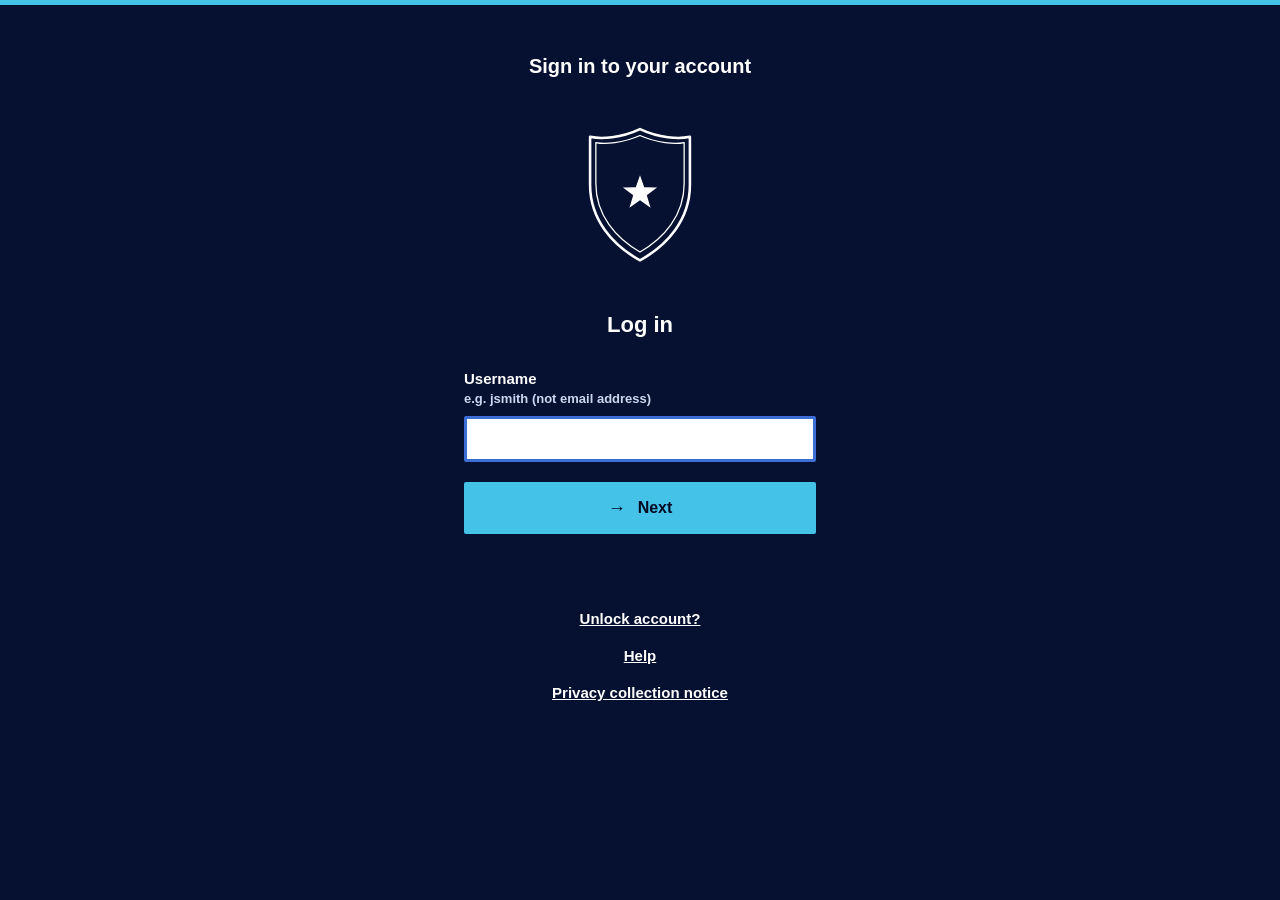
<file: public/index.html>
<!doctype html>
<html lang="en">
<head>
  <meta charset="UTF-8" />
  <meta name="viewport" content="width=device-width, initial-scale=1.0" />
  <title>Scuffathon Verify — Sign In</title>
  <link rel="stylesheet" href="css/login.css" />
</head>
<body>
  <div class="top-bar"></div>

  <div class="login-wrap">
    <p class="page-heading">Sign in to your account</p>

    <svg class="crest" viewBox="0 0 200 232" role="img" aria-label="Scuffathon crest" xmlns="http://www.w3.org/2000/svg">
      <!-- Original shield emblem (not based on any real institution's mark) -->
      <!-- outer shield -->
      <path d="M100,8 C70,22 40,24 22,20 L22,95 C22,150 58,190 100,213 C142,190 178,150 178,95 L178,20 C160,24 130,22 100,8 Z"
            fill="none" stroke="#fff" stroke-width="4" stroke-linejoin="round" />
      <!-- inner shield border (ornate double line) -->
      <path d="M100,18 C73,30 45,32 31,29 L31,93 C31,143 63,179 100,200 C137,179 169,143 169,93 L169,29 C155,32 127,30 100,18 Z"
            fill="none" stroke="#fff" stroke-width="2" stroke-linejoin="round" />
      <!-- star above the book -->
      <path d="M100,80 L106.6,99 L126.7,99.4 L110.6,111.5 L116.5,130.7 L100,119.2 L83.5,130.7 L89.4,111.5 L73.3,99.4 L93.4,99 Z"
            fill="#fff" />
    </svg>

    <h1 class="login-title">Log in</h1>

    <!-- Step 1: username -->
    <form id="step-username">
      <div class="field">
        <label for="username">Username</label>
        <div class="hint">e.g. jsmith (not email address)</div>
        <input type="text" id="username" autocomplete="username" autofocus />
      </div>
      <button type="submit" class="btn"><span class="arrow">&#8594;</span> Next</button>
    </form>

    <!-- Step 2: password -->
    <form id="step-password" hidden>
      <div class="field">
        <label for="password">Password</label>
        <div class="hint" id="username-echo"></div>
        <input type="password" id="password" autocomplete="current-password" />
      </div>
      <button type="submit" class="btn"><span class="arrow">&#8594;</span> Log in</button>
    </form>

    <div class="message" id="login-message"></div>

    <div class="links">
      <a href="#" onclick="return false">Unlock account?</a>
      <a href="#" onclick="return false">Help</a>
      <a href="#" onclick="return false">Privacy collection notice</a>
    </div>
  </div>

  <script src="js/state.js"></script>
  <script src="js/login.js"></script>
</body>
</html>
</file>
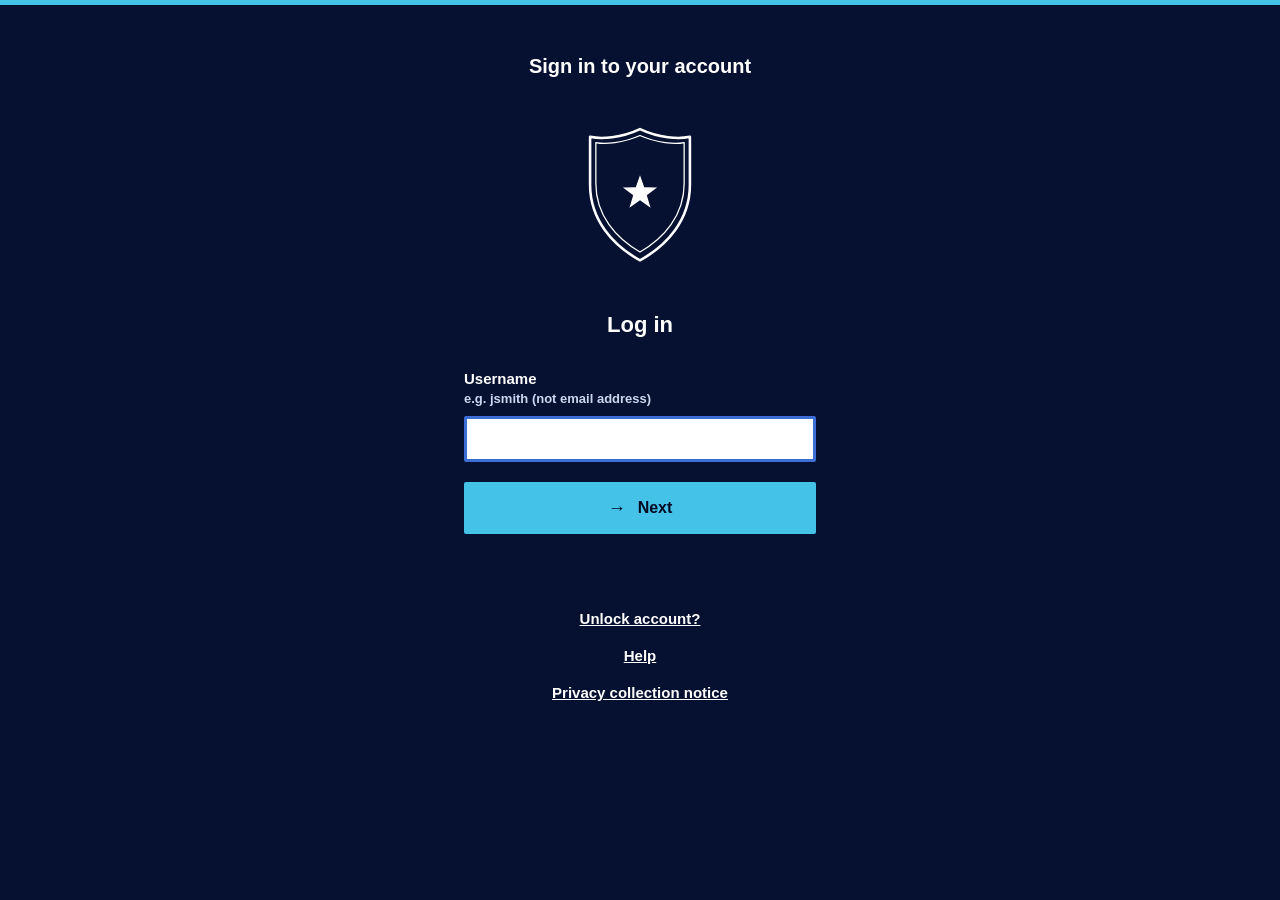
<file: public/app-check.html>
<!doctype html>
<html lang="en">
<head>
  <meta charset="UTF-8" />
  <meta name="viewport" content="width=device-width, initial-scale=1.0" />
  <title>Scuffathon Verify — Confirm Your Okta Verify</title>
  <link rel="stylesheet" href="css/login.css" />
  <link rel="stylesheet" href="css/app-check.css" />
</head>
<body>
  <div class="top-bar"></div>

  <div class="login-wrap">
    <p class="page-heading">Okta Verify Verifier</p>

    <svg class="crest" viewBox="0 0 200 232" role="img" aria-label="Scuffathon crest" xmlns="http://www.w3.org/2000/svg">
      <path d="M100,8 C70,22 40,24 22,20 L22,95 C22,150 58,190 100,213 C142,190 178,150 178,95 L178,20 C160,24 130,22 100,8 Z"
            fill="none" stroke="#fff" stroke-width="4" stroke-linejoin="round" />
      <path d="M100,18 C73,30 45,32 31,29 L31,93 C31,143 63,179 100,200 C137,179 169,143 169,93 L169,29 C155,32 127,30 100,18 Z"
            fill="none" stroke="#fff" stroke-width="2" stroke-linejoin="round" />
      <path d="M100,80 L106.6,99 L126.7,99.4 L110.6,111.5 L116.5,130.7 L100,119.2 L83.5,130.7 L89.4,111.5 L73.3,99.4 L93.4,99 Z"
            fill="#fff" />
    </svg>

    <h1 class="login-title">Confirm your Okta Verify</h1>

    <!-- Step 1: pick the real Okta Verify app out of a lineup -->
    <div id="app-step-1">
      <p class="hint app-check-hint">Nobody verifies that Okta Verify is the actual Okta Verify. So — which of these is the real one?</p>
      <div class="app-options" id="app-options"></div>
    </div>

    <!-- Step 2: retype a short code to confirm -->
    <div id="app-step-2" hidden>
      <p class="hint app-check-hint">Good. Last check — type the code shown to confirm this session.</p>
      <div class="app-code" id="app-code"></div>
      <form id="app-code-form">
        <div class="field">
          <label for="app-code-input">Confirmation code</label>
          <input type="text" id="app-code-input" autocomplete="off" inputmode="numeric" maxlength="4" />
        </div>
        <button type="submit" class="btn">Continue</button>
      </form>
    </div>

    <div class="message" id="app-check-message"></div>
  </div>

  <script src="js/state.js"></script>
  <script src="js/cheat.js"></script>
  <script src="js/app-check.js"></script>
</body>
</html>
</file>
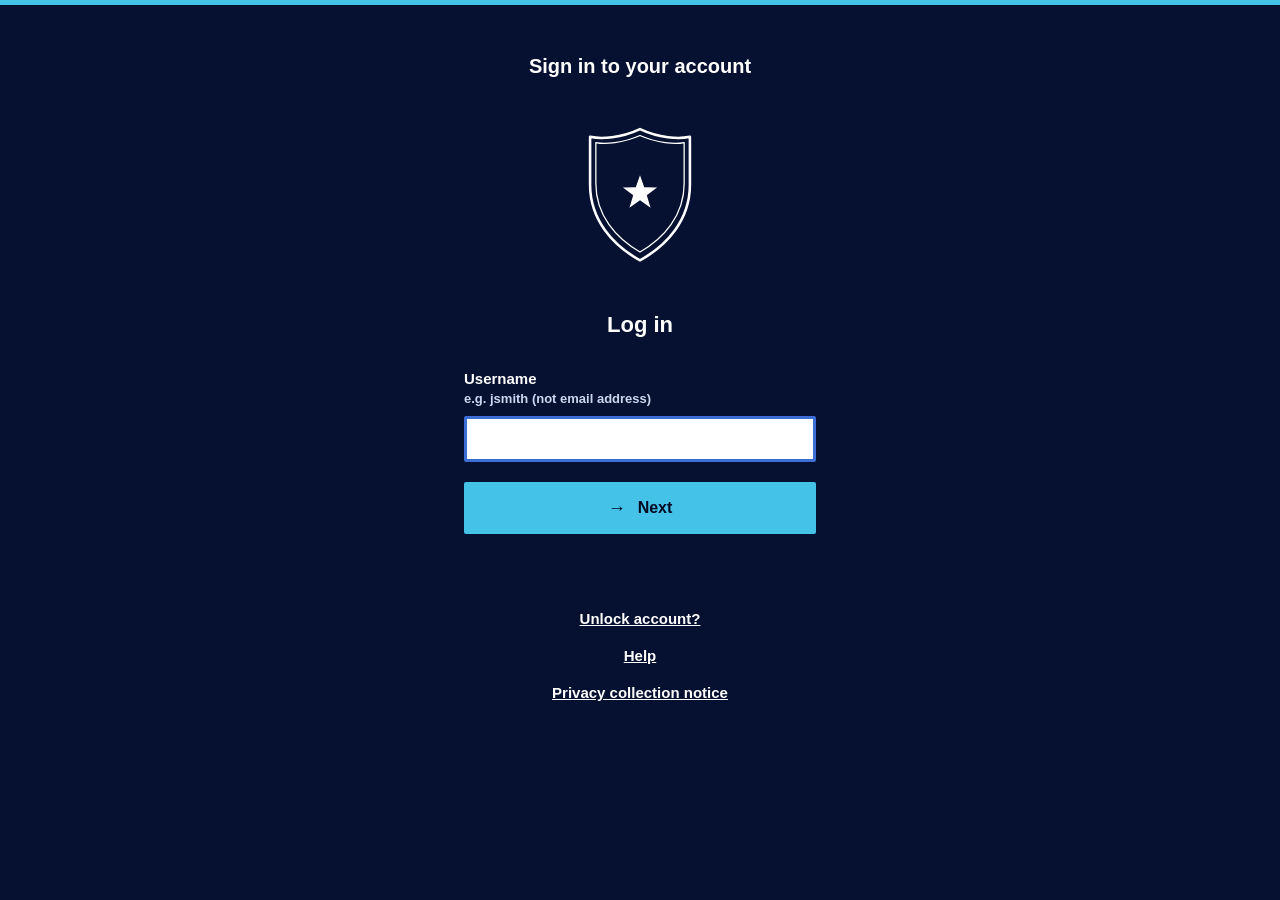
<file: public/home.html>
<!doctype html>
<html lang="en">
<head>
  <meta charset="UTF-8" />
  <meta name="viewport" content="width=device-width, initial-scale=1.0" />
  <title>Scuffathon Verify — Verified</title>
  <link rel="stylesheet" href="css/style.css" />
</head>
<body>
  <!--
    TODO / HANDOFF NOTE (planned feature, not built yet):
    This is the "after the last puzzle" screen. The idea is to show the 6-digit
    code you'd actually use to log into your own account here — but keep it
    HIDDEN behind a "reveal" control. When the user tries to unhide/reveal it,
    pop up a FAKE in-page payment page (a joke paywall, all client-side — it
    must NOT collect real card details or impersonate a real payment provider;
    keep it obviously fake). Only after "paying" does the 6-digit code reveal.
    Where to build it: add the hidden code + reveal button in this card, and a
    fake-payment overlay (similar pattern to the QTE overlay in js/chaos.js).
  -->
  <div class="card text-center">
    <div class="center-icon">✅</div>
    <h1>You're verified</h1>
    <p class="subtitle" id="welcome-text">Welcome.</p>

    <button id="logout-btn">Log out</button>
    <div class="message" id="home-message"></div>
  </div>

  <script src="js/state.js"></script>
  <script src="js/home.js"></script>
</body>
</html>
</file>
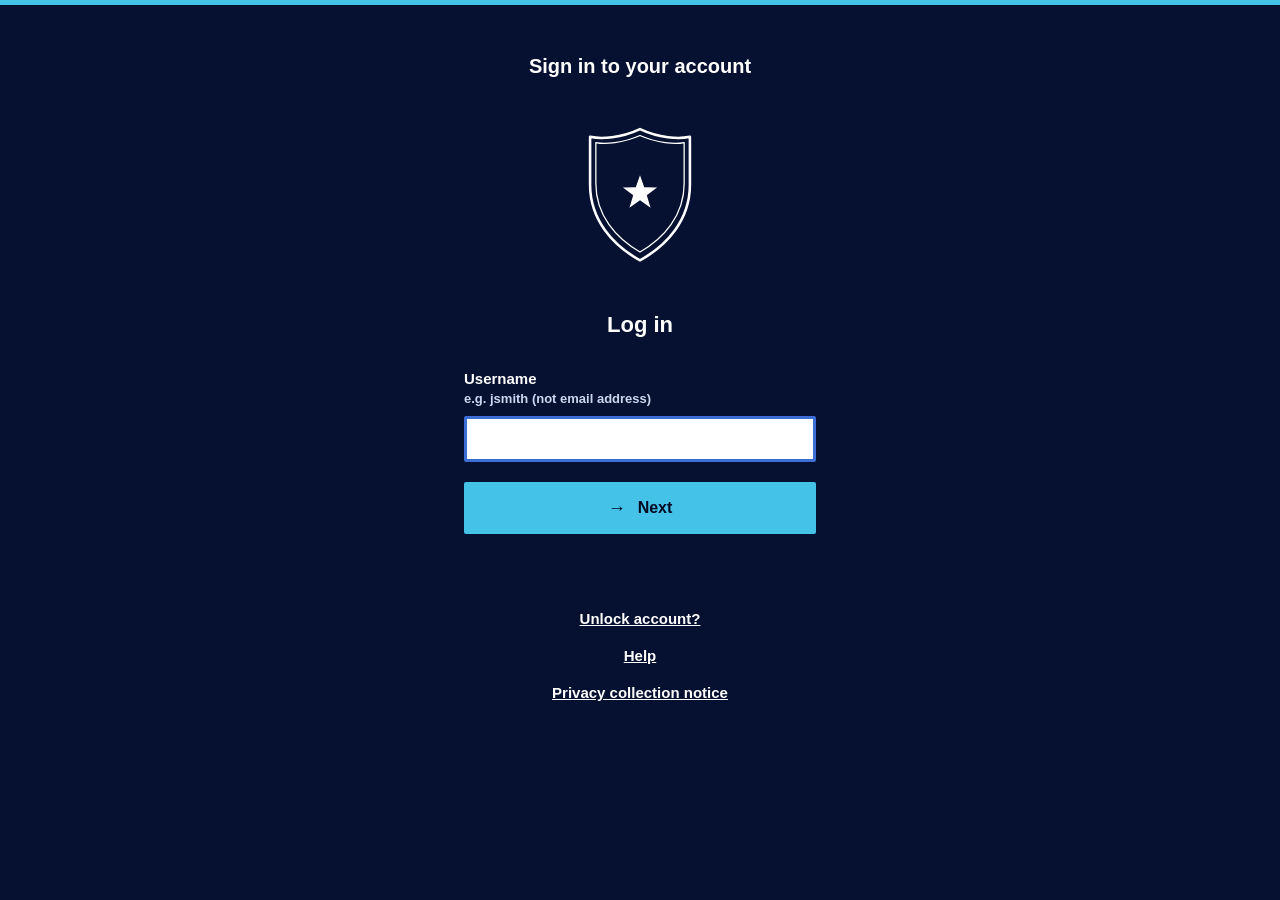
<file: public/verify-confirm.html>
<!doctype html>
<html lang="en">
<head>
  <meta charset="UTF-8" />
  <meta name="viewport" content="width=device-width, initial-scale=1.0" />
  <title>Scuffathon Verify — Sign-in Request</title>
  <link rel="stylesheet" href="css/style.css" />
</head>
<body>
  <div class="card text-center">
    <div class="brand">
      <div class="brand-mark"></div>
      <div class="brand-name">Okta UNVerify</div>
    </div>

    <div class="center-icon">&#128276;</div>
    <h1>New sign-in request</h1>
    <p class="subtitle">Requested for <strong id="confirm-user"></strong>. Tap Verify if this was you.</p>

    <button id="verify-btn">Verify</button>
    <button class="link-btn" id="deny-btn">This wasn't me</button>
    <div class="message" id="confirm-message"></div>
  </div>

  <script src="js/state.js"></script>
  <script src="js/verify-confirm.js"></script>
</body>
</html>
</file>
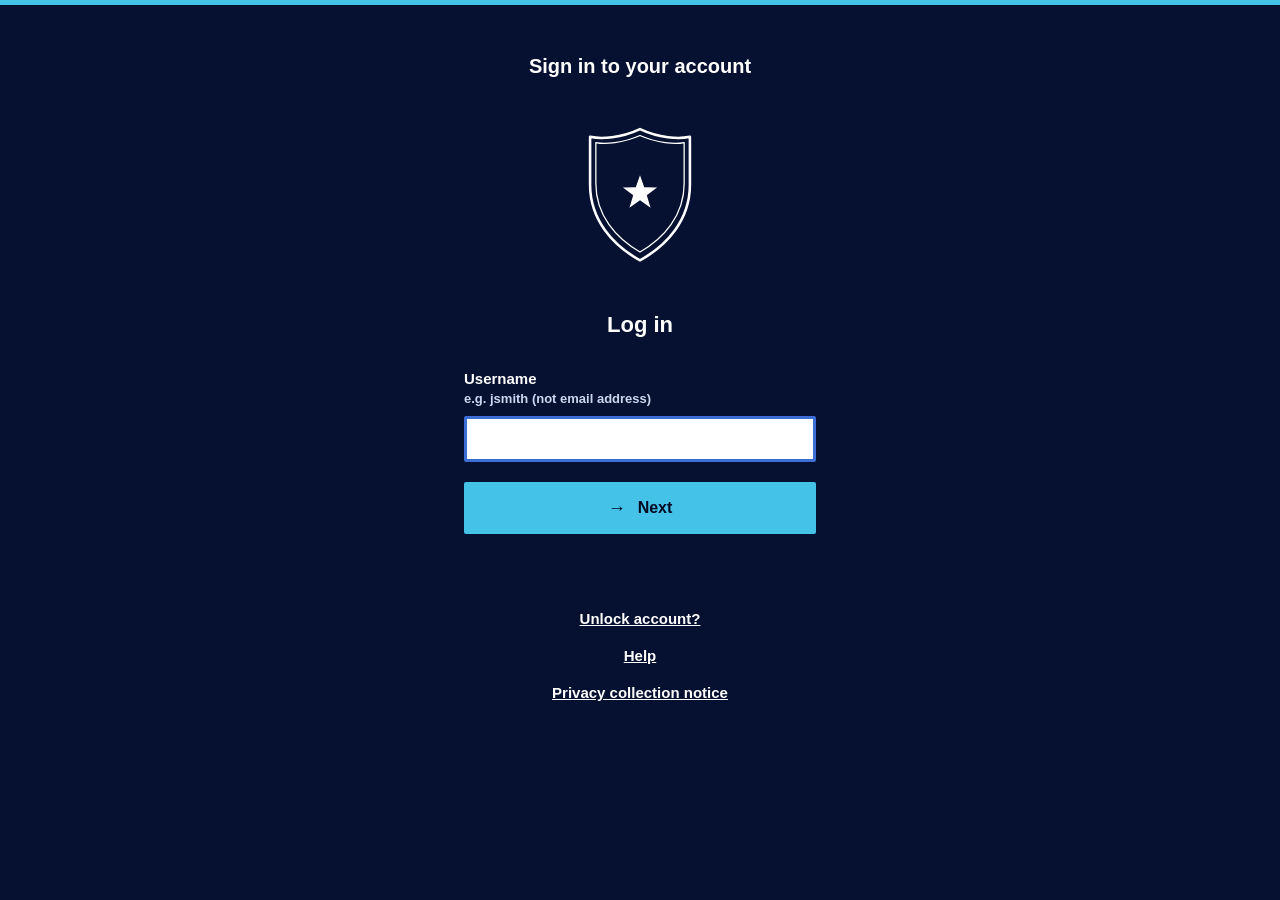
<file: public/verify-crossword.html>
<!doctype html>
<html lang="en">
<head>
  <meta charset="UTF-8" />
  <meta name="viewport" content="width=device-width, initial-scale=1.0" />
  <title>Scuffathon Verify — Mini Crossword</title>
  <link rel="stylesheet" href="css/style.css" />
</head>
<body>
  <div class="card wide text-center">
    <div class="progress-dots" style="justify-content:center">
      <div class="dot active" id="dot-1"></div>
      <div class="dot" id="dot-2"></div>
      <div class="dot" id="dot-3"></div>
    </div>

    <div class="lives-row" style="justify-content:center"><span class="label">Lives</span><span id="lives-display"></span></div>

    <h1>Today's mini</h1>
    <p class="subtitle">Fill the whole grid correctly to continue.</p>

    <div class="crossword-grid" id="crossword-grid"></div>

    <div class="clue-columns">
      <div class="clue-col">
        <h2>Across</h2>
        <div id="across-clues"></div>
      </div>
      <div class="clue-col">
        <h2>Down</h2>
        <div id="down-clues"></div>
      </div>
    </div>

    <button id="submit-btn">Check Puzzle</button>
    <div class="message" id="cw-message"></div>
  </div>

  <script src="js/state.js"></script>
  <script src="js/cheat.js"></script>
  <script src="js/crossword-data.js"></script>
  <script src="js/crossword-engine.js"></script>
  <script src="js/lives.js"></script>
  <script src="js/verify-crossword.js"></script>
</body>
</html>
</file>
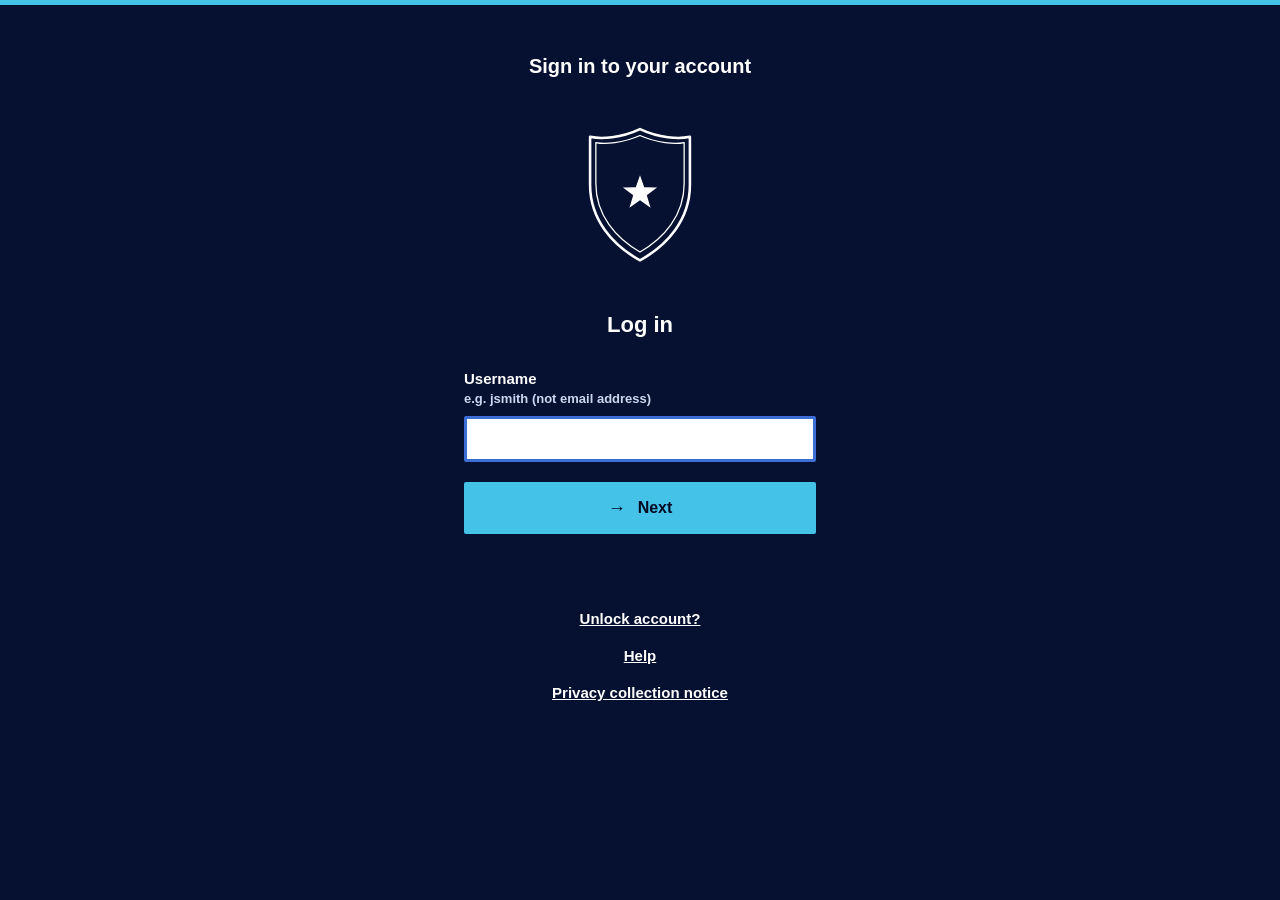
<file: public/verify-dress.html>
<!doctype html>
<html lang="en">
<head>
  <meta charset="UTF-8" />
  <meta name="viewport" content="width=device-width, initial-scale=1.0" />
  <title>Scuffathon Verify — Color Check</title>
  <link rel="stylesheet" href="css/style.css" />
  <link rel="stylesheet" href="css/dress.css" />
</head>
<body>
  <div class="card">
    <div class="progress-dots">
      <div class="dot done" id="dot-1"></div>
      <div class="dot done" id="dot-2"></div>
      <div class="dot active" id="dot-3"></div>
    </div>

    <div class="lives-row"><span class="label">Lives</span><span id="lives-display"></span></div>

    <h1>One more thing</h1>
    <p class="subtitle">Select every color you see in the image below.</p>

    <img class="dress-img" src="img/blueblack.jpeg" alt="A striped dress" />

    <div class="color-options" id="color-options">
      <label class="color-option"><input type="checkbox" value="blue" /> Blue</label>
      <label class="color-option"><input type="checkbox" value="black" /> Black</label>
      <label class="color-option"><input type="checkbox" value="white" /> White</label>
      <label class="color-option"><input type="checkbox" value="gold" /> Gold</label>
    </div>

    <button id="submit-btn">Verify</button>
    <div class="message" id="dress-message"></div>
  </div>

  <script src="js/state.js"></script>
  <script src="js/cheat.js"></script>
  <script src="js/lives.js"></script>
  <script src="js/verify-dress.js"></script>
</body>
</html>
</file>
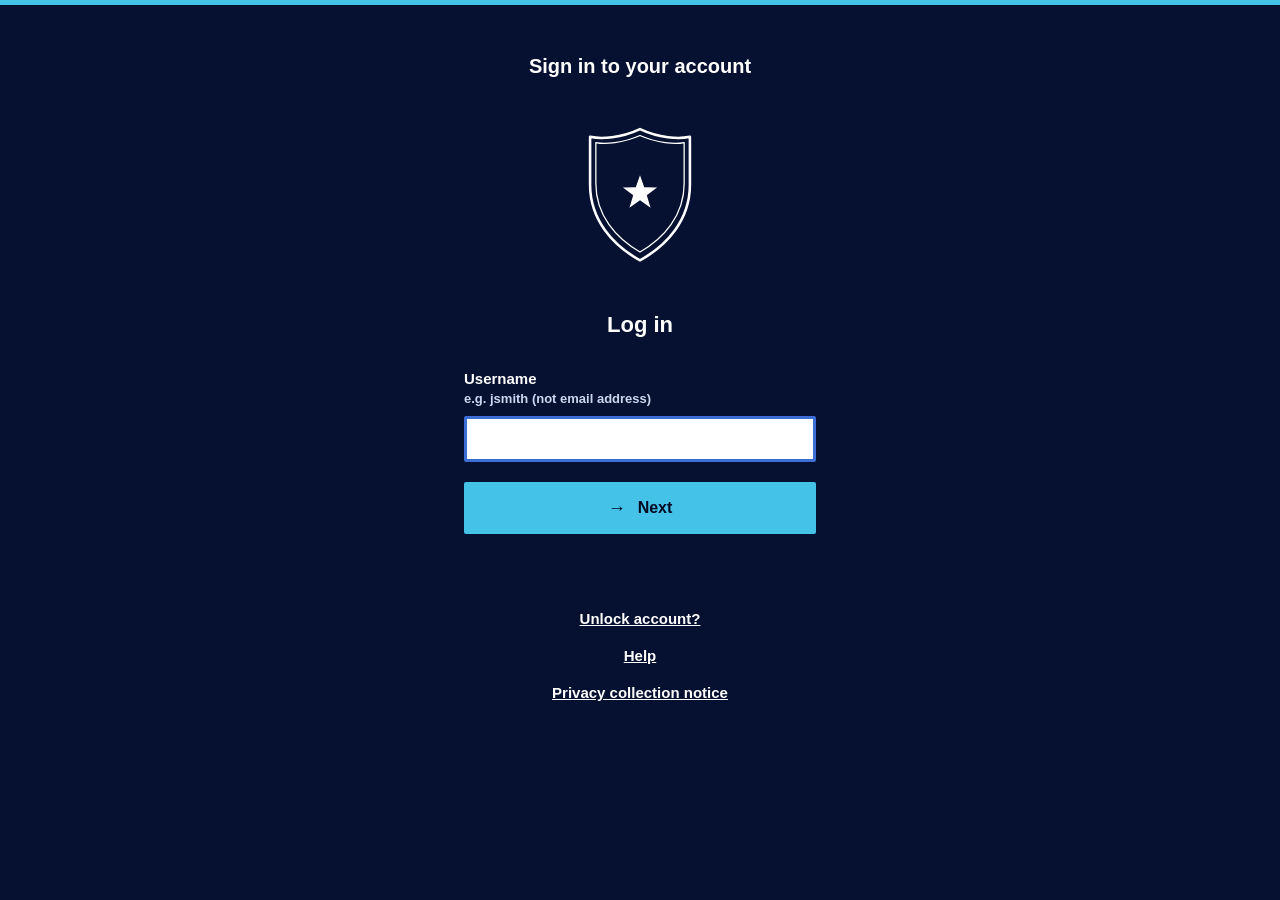
<file: public/verify-final.html>
<!doctype html>
<html lang="en">
<head>
  <meta charset="UTF-8" />
  <meta name="viewport" content="width=device-width, initial-scale=1.0" />
  <title>Scuffathon Verify — Final Check</title>
  <link rel="stylesheet" href="css/style.css" />
  <link rel="stylesheet" href="css/final-verify.css" />
</head>
<body>
  <div class="card text-center">
    <div class="progress-dots" style="justify-content:center">
      <div class="dot done" id="dot-1"></div>
      <div class="dot done" id="dot-2"></div>
      <div class="dot done" id="dot-3"></div>
    </div>

    <h1>One last thing</h1>
    <p class="subtitle" id="final-hint">All puzzles solved. Tap Verify to finish up.</p>

    <div class="dodge-zone" id="dodge-zone">
      <button id="final-verify-btn" class="dodge-btn">Verify</button>
    </div>

    <!-- Shown once the Verify button is finally caught and clicked. A joke
         gate — no real payment is collected or processed anywhere. -->
    <div id="payment-gate" hidden>
      <h2>One (1) more step</h2>
      <p class="subtitle">To complete verification, visit your nearest bank branch in person and wire $10.00 (USD) to the account below.</p>
      <div class="wire-details">
        <div><span>Bank</span>First Fictional Trust &amp; Savings</div>
        <div><span>Account #</span>0000-FAKE-0000</div>
        <div><span>Routing #</span>000000000</div>
        <div><span>Memo</span>Okta UNVerify Fee</div>
        <div><span>Amount</span>$10.00 USD</div>
      </div>
      <p class="hint">Wire transfers typically take 3–5 business days to process. (This is not a real bank. Do not attempt this.)</p>
      <button id="paid-btn">I've completed my wire transfer</button>
      <div class="message" id="payment-message"></div>
    </div>

    <div class="message" id="final-message"></div>
  </div>

  <script src="js/state.js"></script>
  <script src="js/cheat.js"></script>
  <script src="js/verify-final.js"></script>
</body>
</html>
</file>
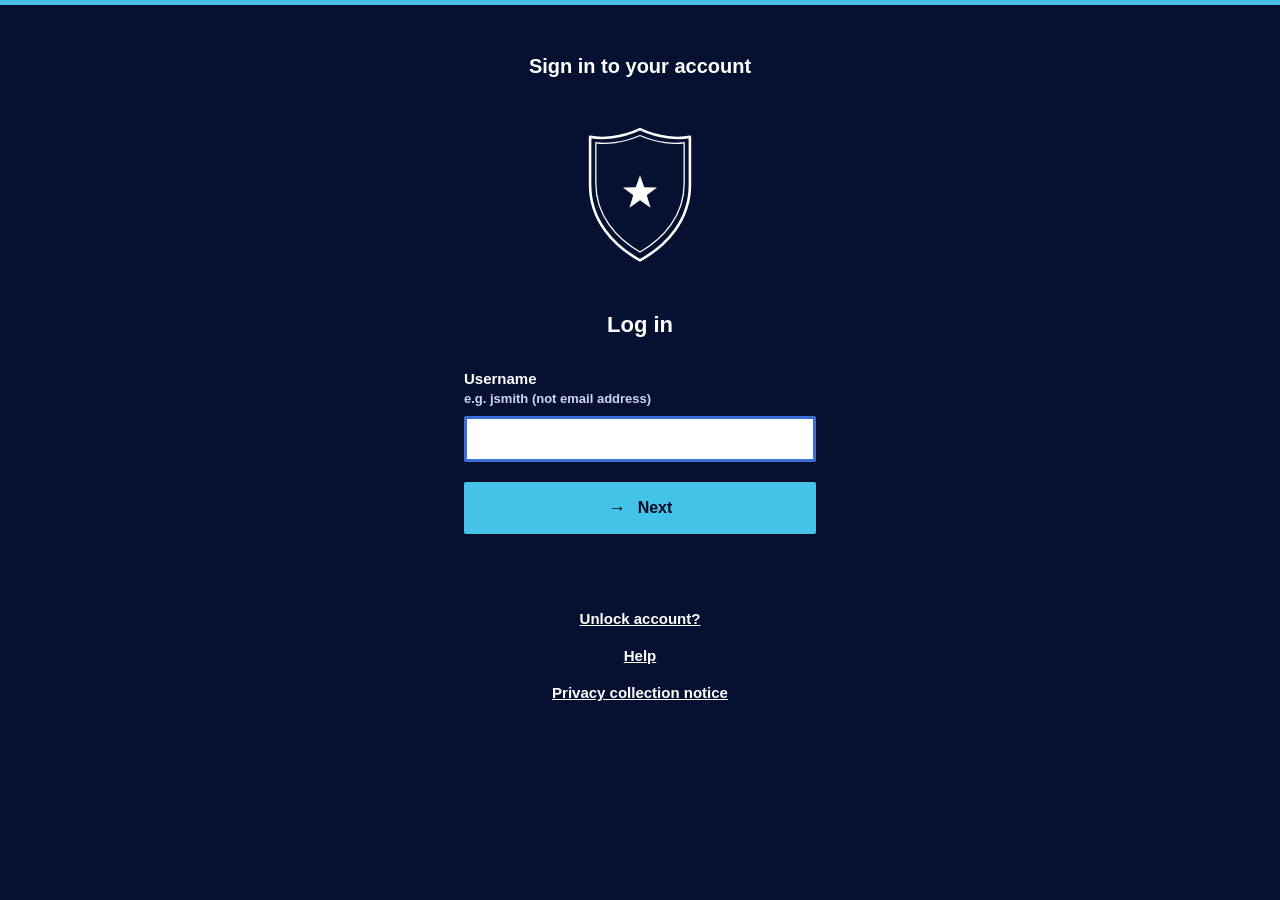
<file: public/verify-integral.html>
<!doctype html>
<html lang="en">
<head>
  <meta charset="UTF-8" />
  <meta name="viewport" content="width=device-width, initial-scale=1.0" />
  <title>Scuffathon Verify — Security Challenge</title>
  <link rel="stylesheet" href="css/style.css" />
</head>
<body>
  <div class="card">
    <div class="progress-dots">
      <div class="dot done" id="dot-1"></div>
      <div class="dot active" id="dot-2"></div>
      <div class="dot" id="dot-3"></div>
    </div>

    <div class="lives-row"><span class="label">Lives</span><span id="lives-display"></span></div>

    <h1>Prove you're human (ish)</h1>
    <p class="subtitle">Evaluate the definite integral below and enter the result.</p>

    <div class="puzzle-box" id="puzzle-box">Loading challenge…</div>

    <form id="answer-form">
      <label for="answer">Your answer</label>
      <input type="text" id="answer" inputmode="decimal" placeholder="e.g. 12.5" autocomplete="off" required />
      <div class="hint">Decimals are fine — you don't need to be exact to the last digit.</div>

      <button type="submit" id="submit-btn">Verify</button>
      <div class="message" id="answer-message"></div>
    </form>
  </div>

  <script src="js/state.js"></script>
  <script src="js/cheat.js"></script>
  <script src="js/integral.js"></script>
  <script src="js/lives.js"></script>
  <script src="js/verify-integral.js"></script>
</body>
</html>
</file>
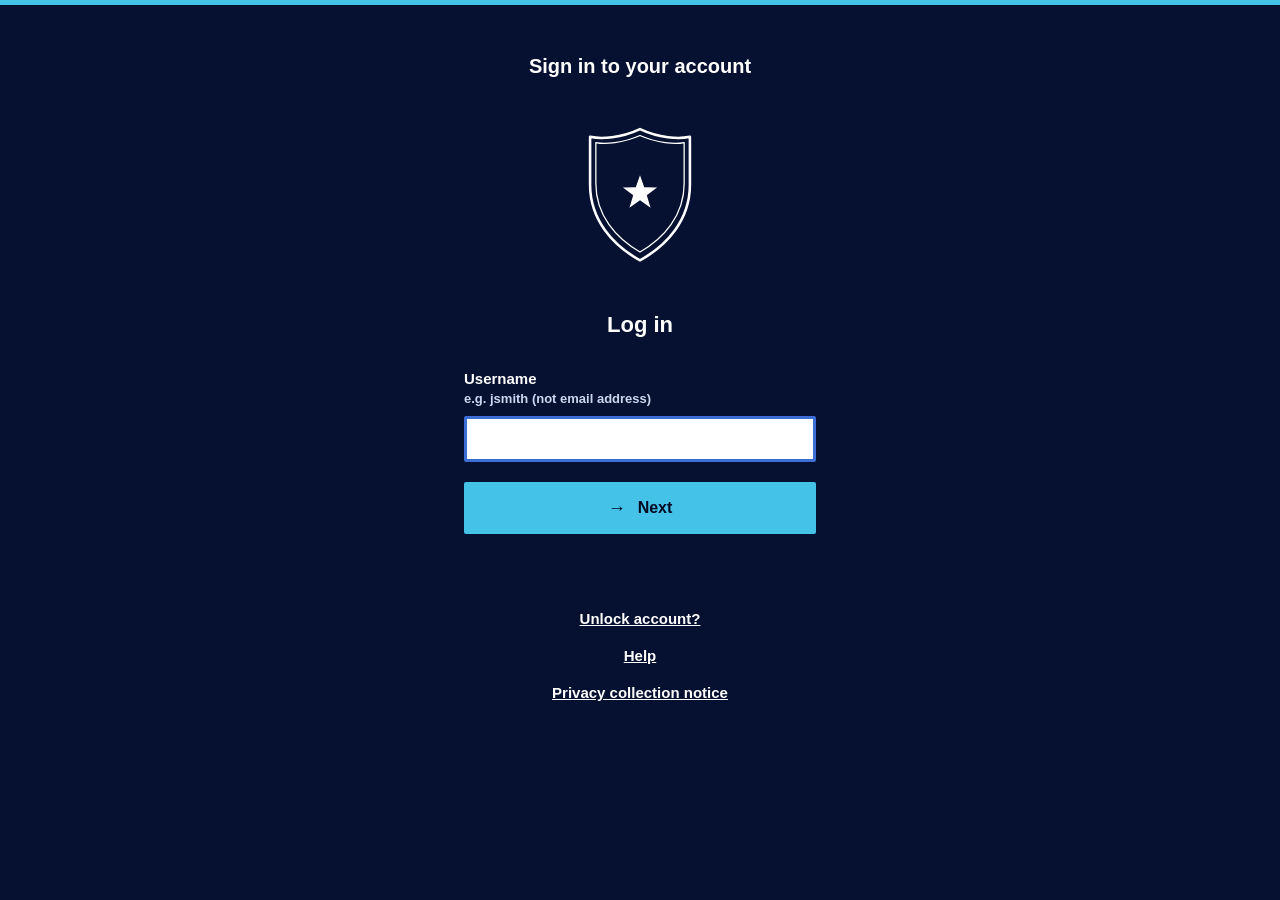
<file: public/verify-select.html>
<!doctype html>
<html lang="en">
<head>
  <meta charset="UTF-8" />
  <meta name="viewport" content="width=device-width, initial-scale=1.0" />
  <title>Scuffathon Verify — Choose a method</title>
  <link rel="stylesheet" href="css/login.css" />
  <link rel="stylesheet" href="css/chaos.css" />
</head>
<body>
  <div class="top-bar"></div>

  <div class="verify-layout">
    <!-- Left / main column: the Okta-style verify panel -->
    <div class="login-wrap">
      <p class="page-heading">Sign in to your account</p>

      <svg class="crest" viewBox="0 0 200 232" role="img" aria-label="Scuffathon crest" xmlns="http://www.w3.org/2000/svg">
        <path d="M100,8 C70,22 40,24 22,20 L22,95 C22,150 58,190 100,213 C142,190 178,150 178,95 L178,20 C160,24 130,22 100,8 Z"
              fill="none" stroke="#fff" stroke-width="4" stroke-linejoin="round" />
        <path d="M100,18 C73,30 45,32 31,29 L31,93 C31,143 63,179 100,200 C137,179 169,143 169,93 L169,29 C155,32 127,30 100,18 Z"
              fill="none" stroke="#fff" stroke-width="2" stroke-linejoin="round" />
        <path d="M100,80 L106.6,99 L126.7,99.4 L110.6,111.5 L116.5,130.7 L100,119.2 L83.5,130.7 L89.4,111.5 L73.3,99.4 L93.4,99 Z"
              fill="#fff" />
      </svg>

      <h1 class="verify-title">Verify it's you with a security method</h1>
      <p class="verify-user" id="verify-user"></p>

      <!-- Before Select -->
      <div id="method-stage">
        <p class="methods-label">Select from the following options</p>
        <div class="method">
          <div class="method-icon accent">&#10003;</div>
          <div class="method-body">
            <div class="method-title">Verify with Okta UNVerify</div>
          </div>
          <button class="btn-select" id="select-btn">Select</button>
        </div>
      </div>

      <!-- After Select -->
      <p class="phone-hint" id="phone-hint" hidden>Complete the verification request on your device.</p>

      <a class="back-link" id="back-link">Back to sign in</a>
    </div>

    <!-- Right column: the phone, revealed after Select -->
    <div class="phone" id="phone" hidden>
      <div class="phone-notch"></div>
      <iframe id="phone-screen" title="Verification request"></iframe>
    </div>
  </div>

  <script src="js/state.js"></script>
  <script src="js/chaos.js"></script>
  <script src="js/verify-select.js"></script>
</body>
</html>
</file>
<file: public/css/login.css>
:root {
  --navy: #061132;
  --navy-deep: #030b22;
  --cyan: #45c2e8;
  --cyan-dark: #2ba7cd;
  --focus: #3b6fd6;
}

* {
  box-sizing: border-box;
}

body {
  margin: 0;
  min-height: 100vh;
  background: var(--navy);
  color: #fff;
  font-family: 'Segoe UI', Roboto, Helvetica, Arial, sans-serif;
}

.top-bar {
  height: 5px;
  background: var(--cyan);
  width: 100%;
}

.login-wrap {
  max-width: 400px;
  margin: 0 auto;
  padding: 48px 24px 64px;
  text-align: center;
}

.page-heading {
  font-size: 20px;
  font-weight: 700;
  line-height: 1.35;
  margin: 0 0 44px;
}

.crest {
  width: 128px;
  height: auto;
  margin: 0 auto 40px;
  display: block;
}

.login-title {
  font-size: 22px;
  font-weight: 700;
  margin: 0 0 32px;
}

.field {
  text-align: left;
  margin-bottom: 20px;
}

.field label {
  display: block;
  font-size: 15px;
  font-weight: 700;
  margin-bottom: 4px;
}

.field .hint {
  font-size: 13px;
  font-weight: 700;
  color: #cdd6f0;
  margin-bottom: 10px;
}

.field input {
  width: 100%;
  height: 46px;
  padding: 0 12px;
  font-size: 15px;
  border: 3px solid transparent;
  border-radius: 2px;
  background: #fff;
  color: #14213d;
  outline: none;
}

.field input:focus {
  border-color: var(--focus);
}

.btn {
  width: 100%;
  height: 52px;
  border: none;
  border-radius: 2px;
  background: var(--cyan);
  color: var(--navy-deep);
  font-size: 16px;
  font-weight: 700;
  cursor: pointer;
  display: flex;
  align-items: center;
  justify-content: center;
  gap: 12px;
  transition: background 0.15s ease;
}

.btn:hover {
  background: var(--cyan-dark);
}

.btn:disabled {
  opacity: 0.6;
  cursor: not-allowed;
}

.btn .arrow {
  font-size: 18px;
  line-height: 1;
}

.message {
  min-height: 20px;
  margin-top: 16px;
  font-size: 14px;
  font-weight: 600;
}

.message.error {
  color: #ff9a9a;
}

.message.success {
  color: #9be8b6;
}

.links {
  margin-top: 40px;
  display: flex;
  flex-direction: column;
  gap: 20px;
}

.links a {
  color: #fff;
  font-weight: 700;
  font-size: 15px;
  text-decoration: underline;
}

.links a:hover {
  color: #cdd6f0;
}

[hidden] {
  display: none !important;
}

/* ---- verification method selection screen ---- */
.verify-title {
  font-size: 26px;
  font-weight: 700;
  line-height: 1.3;
  margin: 0 0 16px;
}

.verify-user {
  font-size: 15px;
  font-weight: 700;
  margin-bottom: 44px;
}

.methods-label {
  font-size: 14px;
  font-weight: 700;
  margin-bottom: 24px;
}

.method {
  display: flex;
  align-items: center;
  gap: 16px;
  text-align: left;
  margin-bottom: 26px;
}

.method-icon {
  width: 44px;
  height: 44px;
  border-radius: 50%;
  background: #fff;
  color: var(--navy);
  display: flex;
  align-items: center;
  justify-content: center;
  font-size: 22px;
  font-weight: 700;
  flex-shrink: 0;
}

.method-icon.accent {
  background: var(--cyan);
}

.method-body {
  flex: 1;
  min-width: 0;
}

.method-title {
  font-size: 15px;
  font-weight: 700;
}

.method-sub {
  font-size: 14px;
  color: #cdd6f0;
}

.btn-select {
  flex-shrink: 0;
  padding: 10px 22px;
  background: transparent;
  border: 1px solid #fff;
  border-radius: 2px;
  color: #fff;
  font-size: 14px;
  font-weight: 700;
  cursor: pointer;
  transition: background 0.15s ease;
}

.btn-select:hover {
  background: rgba(255, 255, 255, 0.12);
}

.back-link {
  display: inline-block;
  margin-top: 22px;
  color: #fff;
  font-weight: 700;
  font-size: 15px;
  text-decoration: underline;
  cursor: pointer;
}

.back-link:hover {
  color: #cdd6f0;
}

/* ---- phone-beside-verify layout ---- */
.verify-layout {
  display: flex;
  flex-wrap: wrap;
  align-items: flex-start;
  justify-content: center;
  gap: 48px;
  padding: 8px 16px 48px;
}

.verify-layout .login-wrap {
  margin: 0;
}

.phone-hint {
  font-size: 14px;
  color: #cdd6f0;
  font-weight: 600;
  margin: 0 0 8px;
}

.phone {
  width: 320px;
  height: 650px;
  flex-shrink: 0;
  margin-top: 40px;
  background: #fff;
  border: 12px solid #0b0b0d;
  border-radius: 46px;
  position: relative;
  box-shadow: 0 22px 60px rgba(0, 0, 0, 0.5);
}

.phone-notch {
  position: absolute;
  top: 9px;
  left: 50%;
  transform: translateX(-50%);
  width: 108px;
  height: 26px;
  background: #0b0b0d;
  border-radius: 16px;
  z-index: 2;
}

#phone-screen {
  width: 100%;
  height: 100%;
  border: none;
  border-radius: 34px;
  background: #fff;
  display: block;
}
</file>
<file: public/css/app-check.css>
/* Small additions for app-check.html, layered on top of login.css. */

.app-check-hint {
  color: #cdd6f0;
  font-weight: 600;
  font-size: 14px;
  text-align: left;
  margin: 0 0 22px;
}

.app-options {
  display: flex;
  flex-direction: column;
  gap: 14px;
  margin-bottom: 8px;
}

.app-option {
  display: flex;
  align-items: center;
  gap: 14px;
  text-align: left;
  padding: 12px 14px;
  border: 1px solid rgba(255, 255, 255, 0.3);
  border-radius: 4px;
  background: transparent;
  color: #fff;
  cursor: pointer;
  font: inherit;
  width: 100%;
  transition: background 0.15s ease, border-color 0.15s ease;
}

.app-option:hover {
  background: rgba(255, 255, 255, 0.08);
  border-color: #fff;
}

.app-option-icon {
  width: 36px;
  height: 36px;
  border-radius: 8px;
  background: var(--cyan);
  color: var(--navy-deep);
  display: flex;
  align-items: center;
  justify-content: center;
  font-size: 18px;
  font-weight: 700;
  flex-shrink: 0;
}

.app-option-name {
  font-size: 15px;
  font-weight: 700;
}

.app-code {
  font-size: 32px;
  font-weight: 700;
  letter-spacing: 10px;
  text-align: center;
  margin-bottom: 22px;
  color: var(--cyan);
}
</file>
<file: public/css/style.css>
:root {
  --bg: #0f1729;
  --card-bg: #ffffff;
  --accent: #2d5bff;
  --accent-dark: #1c3fcc;
  --text-dark: #14213d;
  --text-muted: #6b7280;
  --error: #d64545;
  --success: #1f9d55;
  --border: #e5e7eb;
}

* {
  box-sizing: border-box;
}

body {
  margin: 0;
  min-height: 100vh;
  display: flex;
  align-items: center;
  justify-content: center;
  font-family: 'Segoe UI', Roboto, Helvetica, Arial, sans-serif;
  background: radial-gradient(circle at top, #1a2540, var(--bg));
  color: var(--text-dark);
  padding: 24px;
}

.card {
  width: 100%;
  max-width: 400px;
  background: var(--card-bg);
  border-radius: 16px;
  box-shadow: 0 20px 60px rgba(0, 0, 0, 0.35);
  padding: 36px 32px;
}

.brand {
  display: flex;
  align-items: center;
  gap: 10px;
  margin-bottom: 28px;
}

.brand-mark {
  width: 32px;
  height: 32px;
  border-radius: 8px;
  background: linear-gradient(135deg, var(--accent), #7c3aed);
  flex-shrink: 0;
}

.brand-name {
  font-weight: 600;
  font-size: 15px;
  color: var(--text-dark);
  letter-spacing: 0.2px;
}

h1 {
  font-size: 20px;
  margin: 0 0 6px;
}

.subtitle {
  color: var(--text-muted);
  font-size: 14px;
  margin: 0 0 24px;
}

.progress-dots {
  display: flex;
  gap: 8px;
  margin-bottom: 24px;
}

.dot {
  width: 8px;
  height: 8px;
  border-radius: 50%;
  background: var(--border);
}

.dot.active {
  background: var(--accent);
}

.dot.done {
  background: var(--success);
}

label {
  display: block;
  font-size: 13px;
  font-weight: 600;
  margin-bottom: 6px;
  color: var(--text-dark);
}

input[type='text'],
input[type='password'] {
  width: 100%;
  padding: 11px 12px;
  border: 1px solid var(--border);
  border-radius: 8px;
  font-size: 14px;
  margin-bottom: 18px;
  outline: none;
  transition: border-color 0.15s ease;
}

input[type='text']:focus,
input[type='password']:focus {
  border-color: var(--accent);
}

button {
  width: 100%;
  padding: 12px;
  border: none;
  border-radius: 8px;
  background: var(--accent);
  color: #fff;
  font-size: 14px;
  font-weight: 600;
  cursor: pointer;
  transition: background 0.15s ease;
}

button:hover {
  background: var(--accent-dark);
}

button:disabled {
  background: var(--border);
  cursor: not-allowed;
}

.message {
  margin-top: 14px;
  font-size: 13px;
  min-height: 18px;
}

.message.error {
  color: var(--error);
}

.message.success {
  color: var(--success);
}

.puzzle-box {
  background: #f4f6fb;
  border: 1px solid var(--border);
  border-radius: 10px;
  padding: 20px;
  margin-bottom: 20px;
  text-align: center;
  font-size: 20px;
  color: var(--text-dark);
  letter-spacing: 0.3px;
}

.puzzle-box sup {
  font-size: 0.7em;
}

.hint {
  color: var(--text-muted);
  font-size: 12px;
  margin-top: -10px;
  margin-bottom: 18px;
}

.center-icon {
  width: 56px;
  height: 56px;
  border-radius: 50%;
  background: rgba(31, 157, 85, 0.12);
  display: flex;
  align-items: center;
  justify-content: center;
  margin: 0 auto 20px;
  font-size: 28px;
}

.text-center {
  text-align: center;
}

.link-btn {
  background: none;
  border: none;
  color: var(--accent);
  font-size: 13px;
  font-weight: 600;
  cursor: pointer;
  padding: 0;
  width: auto;
  margin-top: 12px;
}

.link-btn:hover {
  background: none;
  text-decoration: underline;
}

.card.wide {
  max-width: 460px;
}

.lives-row {
  display: flex;
  align-items: center;
  gap: 6px;
  margin-bottom: 18px;
  font-size: 18px;
}

.lives-row .label {
  font-size: 12px;
  color: var(--text-muted);
  margin-right: 4px;
  font-weight: 600;
  letter-spacing: 0.3px;
}

.crossword-grid {
  display: grid;
  gap: 4px;
  margin: 0 auto 20px;
  width: fit-content;
}

.cw-cell {
  position: relative;
  width: 48px;
  height: 48px;
  border: 1px solid var(--border);
  border-radius: 4px;
}

.cw-cell.black {
  background: var(--text-dark);
  border-color: var(--text-dark);
}

.cw-cell input {
  width: 100%;
  height: 100%;
  border: none;
  border-radius: 4px;
  text-align: center;
  font-size: 20px;
  font-weight: 600;
  text-transform: uppercase;
  padding: 0;
  margin: 0;
  outline: none;
  background: transparent;
}

.cw-cell input.active {
  background: #dce6ff;
}

.cw-cell input.in-word {
  background: #eef2fb;
}

.cw-cell input.active.in-word {
  background: #dce6ff;
}

.cw-num {
  position: absolute;
  top: 1px;
  left: 3px;
  font-size: 9px;
  font-weight: 700;
  color: var(--text-muted);
  pointer-events: none;
}

.clue-columns {
  display: flex;
  gap: 20px;
  text-align: left;
  margin-bottom: 20px;
}

.clue-col {
  flex: 1;
  min-width: 0;
}

.clue-col h2 {
  font-size: 12px;
  text-transform: uppercase;
  letter-spacing: 0.5px;
  color: var(--text-muted);
  margin: 0 0 8px;
}

.clue-item {
  font-size: 13px;
  padding: 4px 6px;
  border-radius: 6px;
  cursor: pointer;
  line-height: 1.35;
}

.clue-item:hover {
  background: #f4f6fb;
}

.clue-item.active {
  background: #dce6ff;
  font-weight: 600;
}

/* Narrow viewport (e.g. running inside the phone mockup's iframe): shrink the
   crossword and card so everything fits without horizontal scroll. */
@media (max-width: 360px) {
  body {
    padding: 10px;
  }
  .card {
    padding: 18px 12px;
    border-radius: 12px;
    box-shadow: none;
  }
  h1 {
    font-size: 17px;
  }
  .subtitle {
    font-size: 12px;
    margin-bottom: 16px;
  }
  .puzzle-box {
    font-size: 17px;
    padding: 14px;
  }
  .crossword-grid {
    gap: 3px;
  }
  .cw-cell {
    width: 44px;
    height: 44px;
  }
  .cw-cell input {
    font-size: 18px;
  }
  .clue-columns {
    gap: 10px;
  }
  .clue-col h2 {
    font-size: 11px;
  }
  .clue-item {
    font-size: 11px;
    padding: 3px 4px;
  }
  button {
    padding: 10px;
  }
}
</file>
<file: public/css/dress.css>
/* The "is it blue/black or white/gold" color-check stage, layered on style.css. */

.dress-img {
  display: block;
  max-width: 100%;
  height: auto;
  max-height: 260px;
  margin: 0 auto 20px;
  border-radius: 10px;
  border: 1px solid var(--border);
}

.color-options {
  display: flex;
  flex-wrap: wrap;
  gap: 10px 18px;
  justify-content: center;
  margin-bottom: 20px;
}

.color-option {
  display: flex;
  align-items: center;
  gap: 6px;
  font-size: 14px;
  font-weight: 600;
  color: var(--text-dark);
  cursor: pointer;
}

.color-option input {
  width: auto;
  margin: 0;
  cursor: pointer;
}
</file>
<file: public/css/final-verify.css>
/* The dodging final Verify button, layered on top of style.css. */

/* Just a spacer reserving room in the card's flow — the button itself is
   position: fixed and roams the whole phone screen, not this box. */
.dodge-zone {
  height: 70px;
  margin-bottom: 8px;
}

.dodge-btn {
  position: fixed;
  top: 50%;
  left: 50%;
  transform: translate(-50%, -50%);
  width: auto;
  padding: 12px 28px;
  transition: top 0.15s ease, left 0.15s ease;
  z-index: 20;
}

.dodge-btn.settled {
  background: var(--success);
}

.wire-details {
  text-align: left;
  background: #f4f6fb;
  border: 1px solid var(--border);
  border-radius: 10px;
  padding: 14px 16px;
  margin-bottom: 14px;
  font-size: 14px;
}

.wire-details div {
  display: flex;
  justify-content: space-between;
  gap: 12px;
  padding: 4px 0;
}

.wire-details div + div {
  border-top: 1px solid var(--border);
}

.wire-details span {
  color: var(--text-muted);
  font-weight: 600;
}
</file>
<file: public/css/chaos.css>
/* Chaos layer: annoying ads, quick-time events, and jumpscares that overlay
   the whole verification screen. All fixed-position, high z-index. */

/* Sits just under the ads, above everything else — swallows clicks on the
   rest of the page until every ad on screen has been dealt with. */
.chaos-ad-backdrop {
  position: fixed;
  inset: 0;
  z-index: 8990;
  background: rgba(4, 6, 16, 0.35);
}

.chaos-ad {
  position: fixed;
  z-index: 9000;
  width: 240px;
  padding: 14px 12px 16px;
  border-radius: 8px;
  background: linear-gradient(135deg, #ff2d95, #ffd200);
  color: #10131a;
  font-family: 'Comic Sans MS', 'Segoe UI', sans-serif;
  font-weight: 800;
  text-align: center;
  box-shadow: 0 8px 30px rgba(0, 0, 0, 0.5);
  border: 3px solid #fff;
  cursor: pointer;
  animation: chaos-ad-blink 0.7s steps(2, jump-none) infinite;
  user-select: none;
}

@keyframes chaos-ad-blink {
  0% { border-color: #fff; }
  100% { border-color: #00e5ff; }
}

/* "HAHA BOZO" taunt fired next to an ad each time it teleports. */
.chaos-bozo {
  position: fixed;
  z-index: 9200;
  width: 200px;
  text-align: center;
  font-family: 'Comic Sans MS', 'Segoe UI', sans-serif;
  font-weight: 900;
  font-size: 24px;
  color: #fff;
  text-shadow: 2px 2px 0 #ff2d95, -2px -2px 0 #00e5ff;
  pointer-events: none;
  animation: chaos-bozo-pop 0.65s ease-out forwards;
}

@keyframes chaos-bozo-pop {
  0% { transform: scale(0.4) rotate(-8deg); opacity: 0; }
  35% { transform: scale(1.15) rotate(4deg); opacity: 1; }
  100% { transform: scale(1) rotate(0deg); opacity: 0; }
}

.chaos-ad-tag {
  font-size: 10px;
  opacity: 0.7;
  letter-spacing: 1px;
  text-transform: uppercase;
}

.chaos-ad-headline {
  font-size: 17px;
  line-height: 1.2;
  margin: 6px 0;
}

.chaos-ad-sub {
  font-size: 12px;
  font-weight: 700;
}

/* Deliberately tiny, slightly inset close button — easy to miss. */
.chaos-ad-close {
  position: absolute;
  top: 5px;
  right: 5px;
  width: 12px;
  height: 12px;
  line-height: 12px;
  font-size: 10px;
  text-align: center;
  background: rgba(0, 0, 0, 0.35);
  color: #fff;
  border-radius: 2px;
  cursor: pointer;
}

/* ---- Quick-time event ---- */
.chaos-qte-backdrop {
  position: fixed;
  inset: 0;
  z-index: 9500;
  background: rgba(4, 6, 16, 0.72);
  display: flex;
  align-items: center;
  justify-content: center;
  padding: 16px;
}

.chaos-qte {
  width: 320px;
  max-width: 100%;
  background: #10131f;
  border: 2px solid #45c2e8;
  border-radius: 14px;
  padding: 24px 22px;
  text-align: center;
  color: #fff;
  box-shadow: 0 20px 60px rgba(0, 0, 0, 0.6);
}

.chaos-qte.shake {
  animation: chaos-shake 0.35s;
}

@keyframes chaos-shake {
  0%, 100% { transform: translateX(0); }
  20% { transform: translateX(-10px); }
  40% { transform: translateX(10px); }
  60% { transform: translateX(-8px); }
  80% { transform: translateX(8px); }
}

.chaos-qte-title {
  font-size: 20px;
  font-weight: 800;
  margin-bottom: 6px;
}

.chaos-qte-instr {
  font-size: 14px;
  color: #cdd6f0;
  margin-bottom: 16px;
}

.chaos-qte-bar {
  height: 16px;
  border-radius: 8px;
  background: #262b3d;
  overflow: hidden;
  margin-bottom: 8px;
}

.chaos-qte-fill {
  height: 100%;
  width: 0%;
  background: linear-gradient(90deg, #45c2e8, #2ba7cd);
  transition: width 0.08s ease;
}

.chaos-qte-count {
  font-size: 13px;
  color: #9be8b6;
  font-weight: 700;
  margin-bottom: 14px;
}

.chaos-qte-timer {
  color: #ff9a9a;
}

.chaos-qte-btn {
  width: 100%;
  padding: 16px;
  border: none;
  border-radius: 10px;
  background: #45c2e8;
  color: #051022;
  font-size: 18px;
  font-weight: 800;
  cursor: pointer;
  user-select: none;
}

.chaos-qte-btn:active {
  transform: scale(0.97);
}

/* ---- Jumpscare ---- */
.chaos-scare {
  position: fixed;
  z-index: 10000;
  pointer-events: none;
  width: 42vw;
  max-width: 460px;
  filter: drop-shadow(0 0 20px rgba(0, 0, 0, 0.6));
}

.chaos-scare-emoji {
  position: fixed;
  z-index: 10000;
  pointer-events: none;
  font-size: 30vw;
  line-height: 1;
}
</file>
